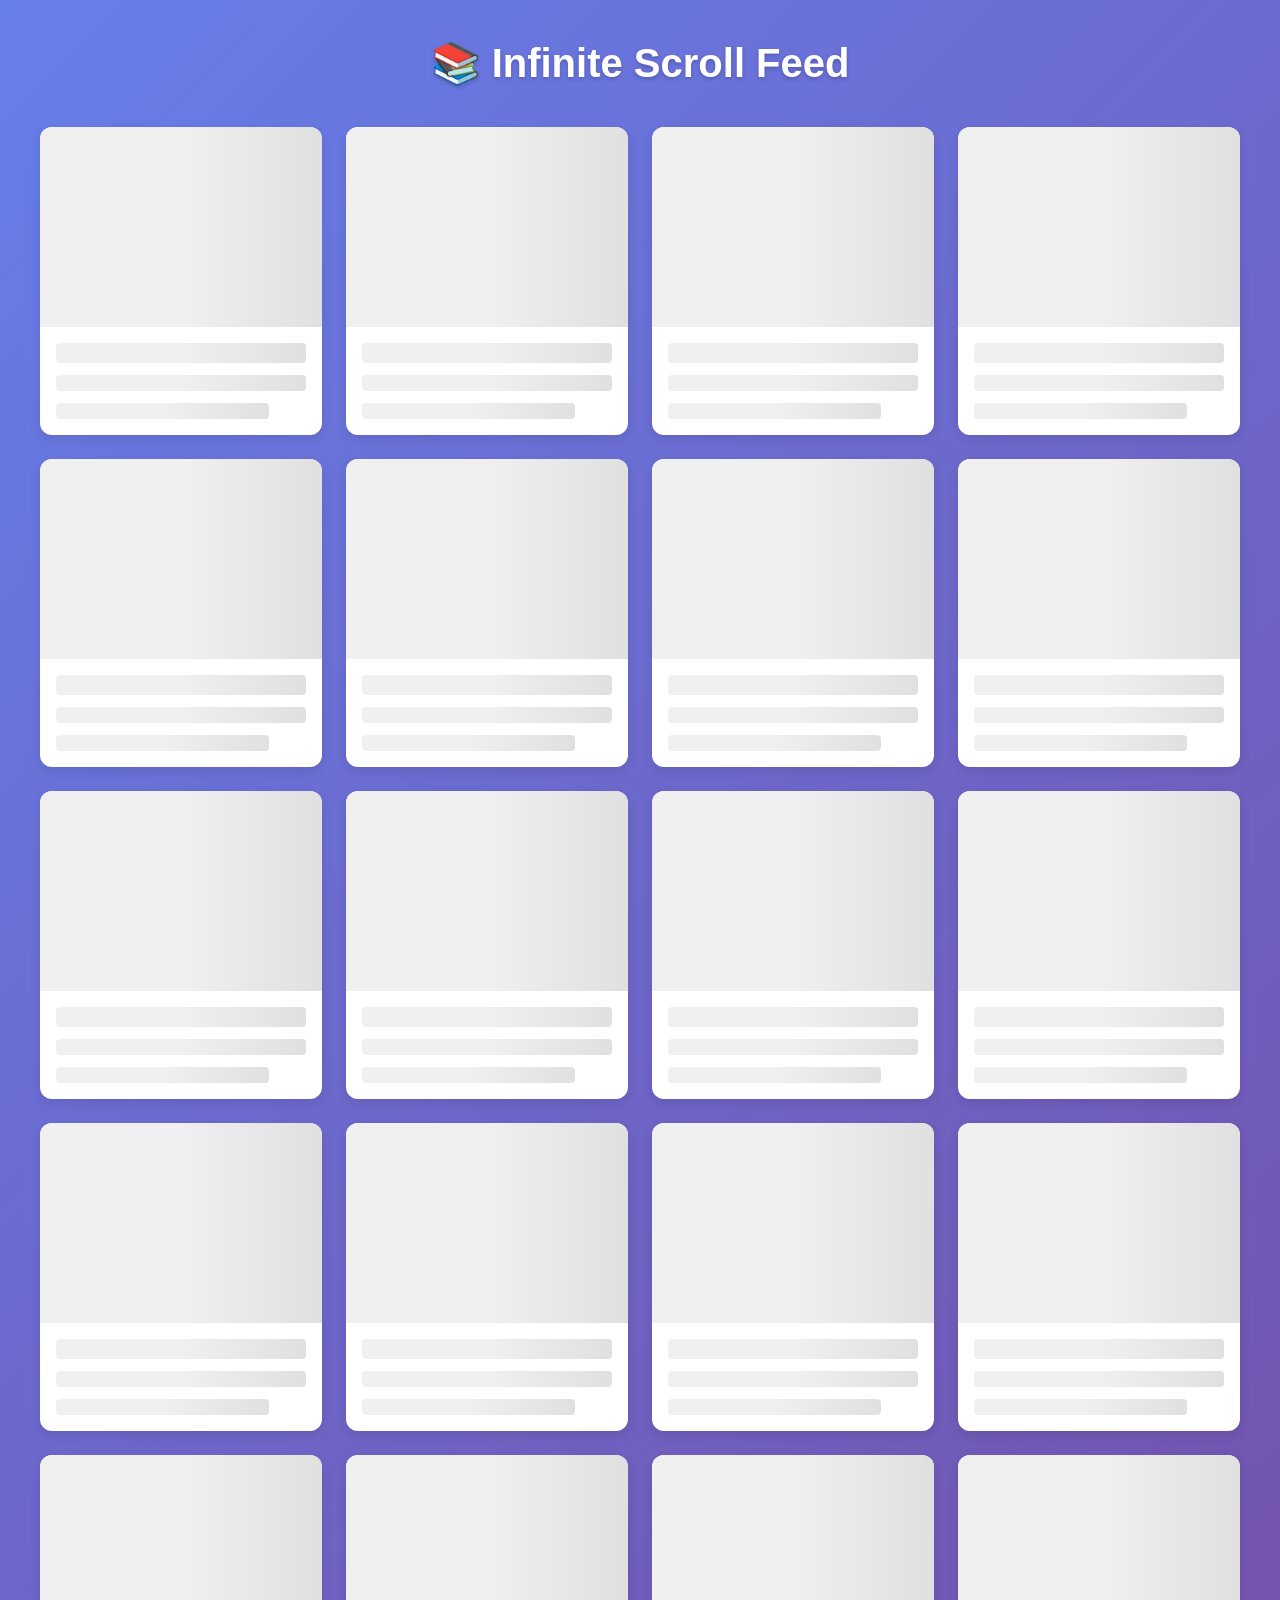
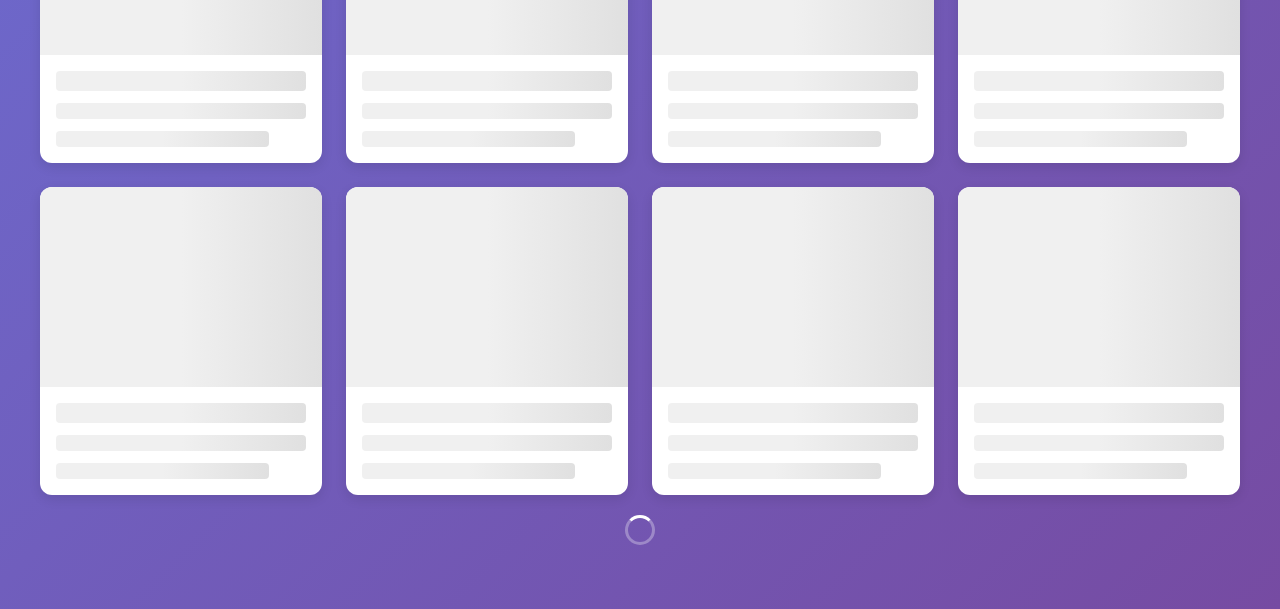
<file: Session 1/task1.html>
<!DOCTYPE html>
<html lang="en">
<head>
    <meta charset="UTF-8">
    <meta name="viewport" content="width=device-width, initial-scale=1.0">
    <title>Infinite Scroll with Skeleton Cards</title>
    <style>
        * {
            margin: 0;
            padding: 0;
            box-sizing: border-box;
        }

        body {
            font-family: 'Segoe UI', Tahoma, Geneva, Verdana, sans-serif;
            background: linear-gradient(135deg, #667eea 0%, #764ba2 100%);
            min-height: 100vh;
            padding: 40px 20px;
        }

        .container {
            max-width: 1200px;
            margin: 0 auto;
        }

        h1 {
            text-align: center;
            color: white;
            margin-bottom: 40px;
            font-size: 2.5rem;
            text-shadow: 0 2px 4px rgba(0, 0, 0, 0.2);
        }

        .cards-grid {
            display: grid;
            grid-template-columns: repeat(auto-fill, minmax(280px, 1fr));
            gap: 24px;
            animation: fadeIn 0.6s ease-in-out;
        }

        @keyframes fadeIn {
            from {
                opacity: 0;
            }
            to {
                opacity: 1;
            }
        }

        /* Skeleton Card Styles */
        .skeleton-card {
            background: white;
            border-radius: 12px;
            overflow: hidden;
            box-shadow: 0 4px 12px rgba(0, 0, 0, 0.1);
            animation: pulse 2s infinite;
        }

        .skeleton-card .image {
            width: 100%;
            height: 200px;
            background: linear-gradient(90deg, #f0f0f0 25%, #e0e0e0 50%, #f0f0f0 75%);
            background-size: 200% 100%;
            animation: shimmer 2s infinite;
        }

        .skeleton-card .content {
            padding: 16px;
        }

        .skeleton-card .title {
            height: 20px;
            background: linear-gradient(90deg, #f0f0f0 25%, #e0e0e0 50%, #f0f0f0 75%);
            background-size: 200% 100%;
            animation: shimmer 2s infinite;
            margin-bottom: 12px;
            border-radius: 4px;
        }

        .skeleton-card .description {
            height: 16px;
            background: linear-gradient(90deg, #f0f0f0 25%, #e0e0e0 50%, #f0f0f0 75%);
            background-size: 200% 100%;
            animation: shimmer 2s infinite;
            margin-bottom: 12px;
            border-radius: 4px;
        }

        .skeleton-card .description:last-of-type {
            margin-bottom: 0;
            width: 85%;
        }

        @keyframes shimmer {
            0% {
                background-position: 200% 0;
            }
            100% {
                background-position: -200% 0;
            }
        }

        @keyframes pulse {
            0%, 100% {
                box-shadow: 0 4px 12px rgba(0, 0, 0, 0.1);
            }
            50% {
                box-shadow: 0 4px 20px rgba(0, 0, 0, 0.15);
            }
        }

        /* Actual Card Styles */
        .card {
            background: white;
            border-radius: 12px;
            overflow: hidden;
            box-shadow: 0 4px 12px rgba(0, 0, 0, 0.1);
            transition: transform 0.3s ease, box-shadow 0.3s ease;
            animation: slideUp 0.6s ease-out;
        }

        @keyframes slideUp {
            from {
                opacity: 0;
                transform: translateY(20px);
            }
            to {
                opacity: 1;
                transform: translateY(0);
            }
        }

        .card:hover {
            transform: translateY(-8px);
            box-shadow: 0 8px 24px rgba(0, 0, 0, 0.15);
        }

        .card .image {
            width: 100%;
            height: 200px;
            background: linear-gradient(135deg, #667eea 0%, #764ba2 100%);
            display: flex;
            align-items: center;
            justify-content: center;
            color: white;
            font-size: 3rem;
            font-weight: bold;
        }

        .card .content {
            padding: 16px;
        }

        .card .title {
            font-size: 1.2rem;
            font-weight: 600;
            color: #333;
            margin-bottom: 8px;
        }

        .card .description {
            font-size: 0.9rem;
            color: #666;
            line-height: 1.5;
            margin-bottom: 12px;
        }

        .card .meta {
            font-size: 0.85rem;
            color: #999;
        }

        .loading-indicator {
            text-align: center;
            padding: 20px;
            color: white;
        }

        .spinner {
            display: inline-block;
            width: 30px;
            height: 30px;
            border: 3px solid rgba(255, 255, 255, 0.3);
            border-top-color: white;
            border-radius: 50%;
            animation: spin 0.8s linear infinite;
        }

        @keyframes spin {
            to {
                transform: rotate(360deg);
            }
        }


    </style>
</head>
<body>
    <div class="container">
        <h1>📚 Infinite Scroll Feed</h1>
        <div class="cards-grid" id="cardsGrid">
            <!-- Cards will be inserted here -->
        </div>
    </div>

    <div id="loadingIndicator" class="loading-indicator" style="display: none;">
        <div class="spinner"></div>
    </div>


    <script>
        let currentPage = 0;
        let isLoading = false;
        const cardsPerPage = 12;
        const cardsGrid = document.getElementById('cardsGrid');
        const loadingIndicator = document.getElementById('loadingIndicator');

        // Show skeleton cards
        function showSkeletons(count = cardsPerPage) {
            for (let i = 0; i < count; i++) {
                const skeleton = document.createElement('div');
                skeleton.className = 'skeleton-card';
                skeleton.innerHTML = `
                    <div class="image"></div>
                    <div class="content">
                        <div class="title"></div>
                        <div class="description"></div>
                        <div class="description"></div>
                    </div>
                `;
                cardsGrid.appendChild(skeleton);
            }
        }

        // Load more cards
        function loadMoreCards() {
            if (isLoading) return;
            
            isLoading = true;
            loadingIndicator.style.display = 'block';

            // Simulate API delay
            setTimeout(() => {
                // Show skeleton cards
                showSkeletons(cardsPerPage);

                // Simulate loading data and replace skeletons with actual cards
                setTimeout(() => {
                    const skeletons = document.querySelectorAll('.skeleton-card');
                    skeletons.forEach((skeleton, index) => {
                        const cardNumber = currentPage * cardsPerPage + index + 1;
                        const card = document.createElement('div');
                        card.className = 'card';
                        card.innerHTML = `
                            <div class="image">${cardNumber}</div>
                            <div class="content">
                                <div class="title">Card #${cardNumber}</div>
                                <div class="description">This is a sample card description for card number ${cardNumber}. Each card is dynamically loaded as you scroll.</div>
                                <div class="meta">Posted 2 hours ago</div>
                            </div>
                        `;
                        skeleton.replaceWith(card);
                    });

                    currentPage++;
                    isLoading = false;
                    loadingIndicator.style.display = 'none';
                }, 800);
            }, 500);
        }

        // Infinite scroll using onscroll event
        window.addEventListener('scroll', () => {
            if ((window.innerHeight + window.scrollY) >= document.body.offsetHeight - 500) {
                loadMoreCards();
            }
        });

        // Load initial cards
        showSkeletons(cardsPerPage);
        setTimeout(() => {
            loadMoreCards();
        }, 500);
    </script>
</body>
</html>
</file>
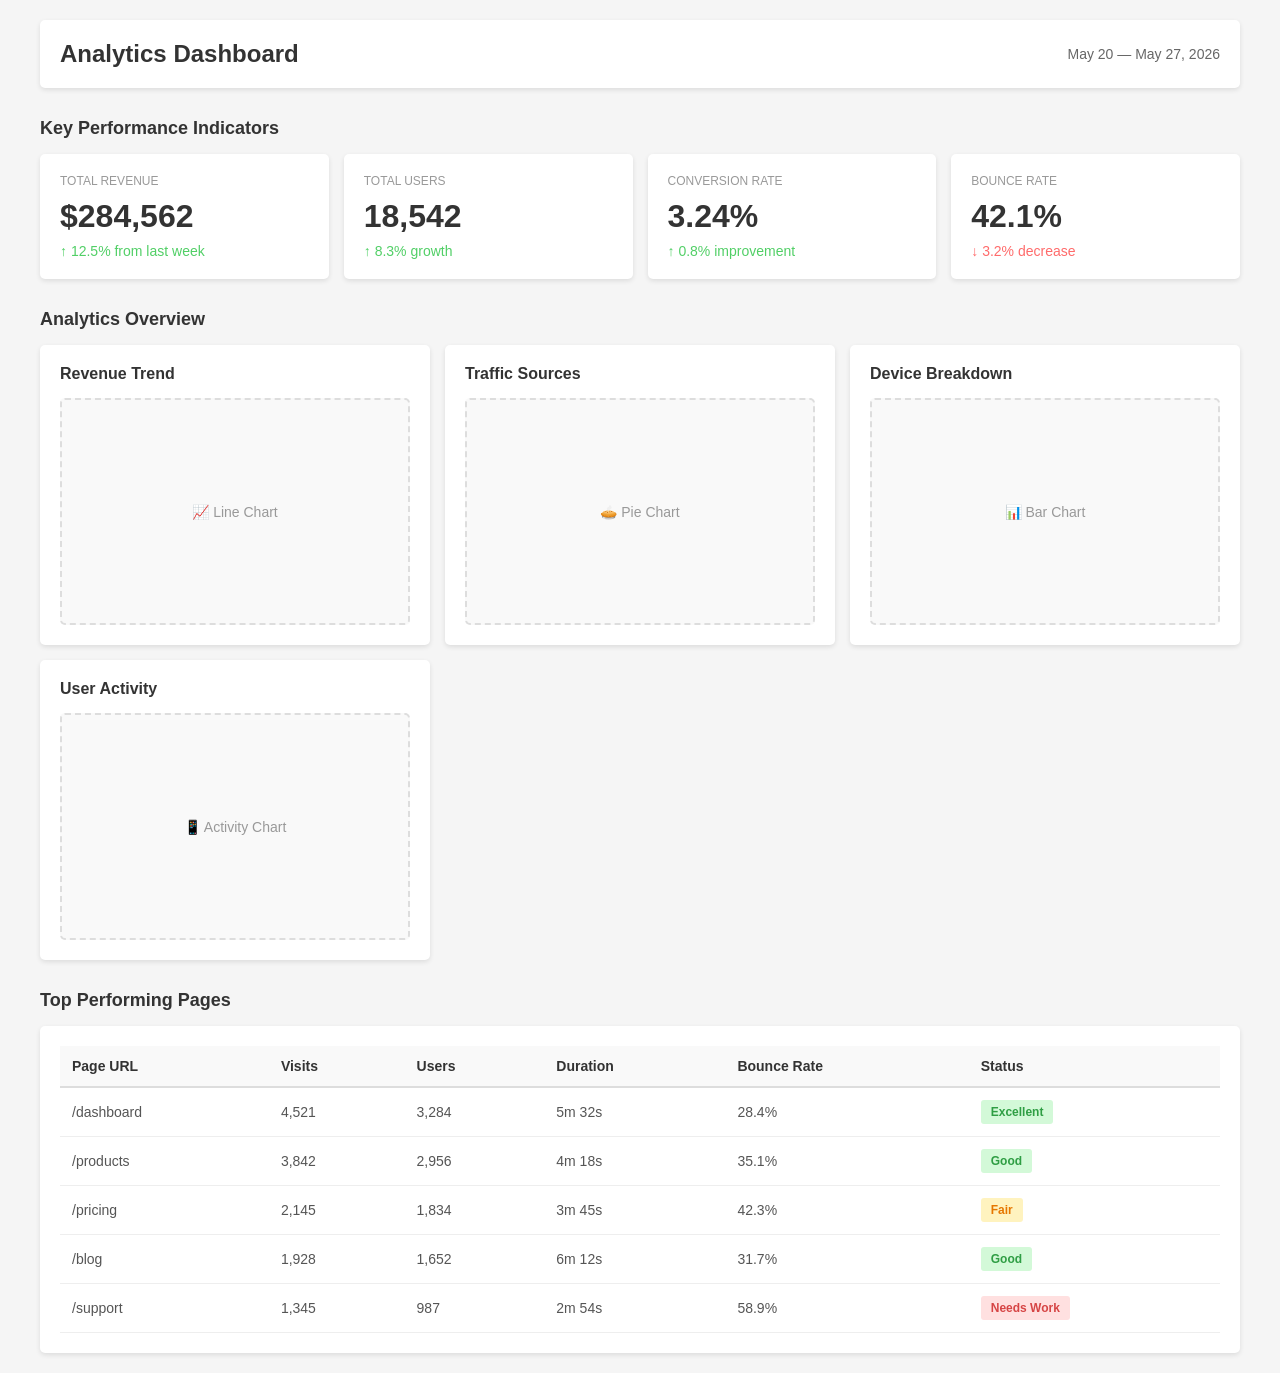
<file: Session 1/task2.html>
<!DOCTYPE html>
<html lang="en">
<head>
  <meta charset="UTF-8">
  <meta name="viewport" content="width=device-width, initial-scale=1.0">
  <title>Analytics Dashboard</title>
  <style>
    * {
      margin: 0;
      padding: 0;
      box-sizing: border-box;
    }

    body {
      font-family: Arial, sans-serif;
      background-color: #f5f5f5;
      padding: 20px;
    }

    .container {
      max-width: 1200px;
      margin: 0 auto;
    }

    header {
      background-color: #fff;
      padding: 20px;
      margin-bottom: 20px;
      border-radius: 5px;
      box-shadow: 0 2px 5px rgba(0,0,0,0.1);
      display: flex;
      justify-content: space-between;
      align-items: center;
    }

    h1 {
      font-size: 24px;
      color: #333;
    }

    .date-range {
      color: #666;
      font-size: 14px;
    }

    .section-title {
      font-size: 18px;
      color: #333;
      margin: 30px 0 15px 0;
      font-weight: bold;
    }

    /* KPI Cards Grid */
    .kpi-grid {
      display: grid;
      grid-template-columns: repeat(auto-fit, minmax(250px, 1fr));
      gap: 15px;
      margin-bottom: 30px;
    }

    .kpi-card {
      background-color: #fff;
      padding: 20px;
      border-radius: 5px;
      box-shadow: 0 2px 5px rgba(0,0,0,0.1);
    }

    .kpi-card.green {
      border-left-color: #51cf66;
    }

    .kpi-card.blue {
      border-left-color: #4c6ef5;
    }

    .kpi-card.orange {
      border-left-color: #ffa94d;
    }

    .kpi-label {
      font-size: 12px;
      color: #999;
      text-transform: uppercase;
      margin-bottom: 10px;
    }

    .kpi-value {
      font-size: 32px;
      font-weight: bold;
      color: #333;
      margin-bottom: 8px;
    }

    .kpi-change {
      font-size: 14px;
      color: #51cf66;
    }

    .kpi-change.negative {
      color: #ff6b6b;
    }

    /* Charts Grid */
    .charts-grid {
      display: grid;
      grid-template-columns: repeat(auto-fit, minmax(300px, 1fr));
      gap: 15px;
      margin-bottom: 30px;
    }

    .chart-box {
      background-color: #fff;
      padding: 20px;
      border-radius: 5px;
      box-shadow: 0 2px 5px rgba(0,0,0,0.1);
      min-height: 300px;
      display: flex;
      flex-direction: column;
    }

    .chart-title {
      font-size: 16px;
      font-weight: bold;
      margin-bottom: 15px;
      color: #333;
    }

    .chart-placeholder {
      flex: 1;
      background-color: #f9f9f9;
      border: 2px dashed #ddd;
      border-radius: 5px;
      display: flex;
      align-items: center;
      justify-content: center;
      color: #999;
      font-size: 14px;
    }

    /* Table */
    .table-box {
      background-color: #fff;
      padding: 20px;
      border-radius: 5px;
      box-shadow: 0 2px 5px rgba(0,0,0,0.1);
      overflow-x: auto;
    }

    table {
      width: 100%;
      border-collapse: collapse;
    }

    thead {
      background-color: #f9f9f9;
      border-bottom: 2px solid #ddd;
    }

    th {
      padding: 12px;
      text-align: left;
      font-weight: bold;
      color: #333;
      font-size: 14px;
    }

    td {
      padding: 12px;
      border-bottom: 1px solid #eee;
      font-size: 14px;
      color: #555;
    }

    tr:hover {
      background-color: #f9f9f9;
    }

    .badge {
      display: inline-block;
      padding: 5px 10px;
      border-radius: 3px;
      font-size: 12px;
      font-weight: bold;
    }

    .badge-success {
      background-color: #d3f9d8;
      color: #2f9e44;
    }

    .badge-warning {
      background-color: #fff3bf;
      color: #e67700;
    }

    .badge-danger {
      background-color: #ffe0e0;
      color: #d64545;
    }

    /* Responsive */
    @media (max-width: 768px) {
      header {
        flex-direction: column;
        align-items: flex-start;
        gap: 10px;
      }

      .kpi-grid {
        grid-template-columns: 1fr;
      }

      .charts-grid {
        grid-template-columns: 1fr;
      }

      th, td {
        padding: 8px;
        font-size: 12px;
      }

      .kpi-value {
        font-size: 24px;
      }

      h1 {
        font-size: 20px;
      }
    }
  </style>
</head>
<body>
  <div class="container">
    <!-- Header -->
    <header>
      <h1>Analytics Dashboard</h1>
      <span class="date-range">May 20 — May 27, 2026</span>
    </header>

    <!-- KPI Cards -->
    <h2 class="section-title">Key Performance Indicators</h2>
    <div class="kpi-grid">
      <div class="kpi-card">
        <div class="kpi-label">Total Revenue</div>
        <div class="kpi-value">$284,562</div>
        <div class="kpi-change">↑ 12.5% from last week</div>
      </div>

      <div class="kpi-card">
        <div class="kpi-label">Total Users</div>
        <div class="kpi-value">18,542</div>
        <div class="kpi-change">↑ 8.3% growth</div>
      </div>

      <div class="kpi-card">
        <div class="kpi-label">Conversion Rate</div>
        <div class="kpi-value">3.24%</div>
        <div class="kpi-change">↑ 0.8% improvement</div>
      </div>

      <div class="kpi-card ">
        <div class="kpi-label">Bounce Rate</div>
        <div class="kpi-value">42.1%</div>
        <div class="kpi-change negative">↓ 3.2% decrease</div>
      </div>
    </div>

    <!-- Charts -->
    <h2 class="section-title">Analytics Overview</h2>
    <div class="charts-grid">
      <div class="chart-box">
        <div class="chart-title">Revenue Trend</div>
        <div class="chart-placeholder">📈 Line Chart</div>
      </div>

      <div class="chart-box">
        <div class="chart-title">Traffic Sources</div>
        <div class="chart-placeholder">🥧 Pie Chart</div>
      </div>

      <div class="chart-box">
        <div class="chart-title">Device Breakdown</div>
        <div class="chart-placeholder">📊 Bar Chart</div>
      </div>

      <div class="chart-box">
        <div class="chart-title">User Activity</div>
        <div class="chart-placeholder">📱 Activity Chart</div>
      </div>
    </div>

    <!-- Table -->
    <h2 class="section-title">Top Performing Pages</h2>
    <div class="table-box">
      <table>
        <thead>
          <tr>
            <th>Page URL</th>
            <th>Visits</th>
            <th>Users</th>
            <th>Duration</th>
            <th>Bounce Rate</th>
            <th>Status</th>
          </tr>
        </thead>
        <tbody>
          <tr>
            <td>/dashboard</td>
            <td>4,521</td>
            <td>3,284</td>
            <td>5m 32s</td>
            <td>28.4%</td>
            <td><span class="badge badge-success">Excellent</span></td>
          </tr>
          <tr>
            <td>/products</td>
            <td>3,842</td>
            <td>2,956</td>
            <td>4m 18s</td>
            <td>35.1%</td>
            <td><span class="badge badge-success">Good</span></td>
          </tr>
          <tr>
            <td>/pricing</td>
            <td>2,145</td>
            <td>1,834</td>
            <td>3m 45s</td>
            <td>42.3%</td>
            <td><span class="badge badge-warning">Fair</span></td>
          </tr>
          <tr>
            <td>/blog</td>
            <td>1,928</td>
            <td>1,652</td>
            <td>6m 12s</td>
            <td>31.7%</td>
            <td><span class="badge badge-success">Good</span></td>
          </tr>
          <tr>
            <td>/support</td>
            <td>1,345</td>
            <td>987</td>
            <td>2m 54s</td>
            <td>58.9%</td>
            <td><span class="badge badge-danger">Needs Work</span></td>
          </tr>
        </tbody>
      </table>
    </div>
  </div>
</body>
</html>
</file>
